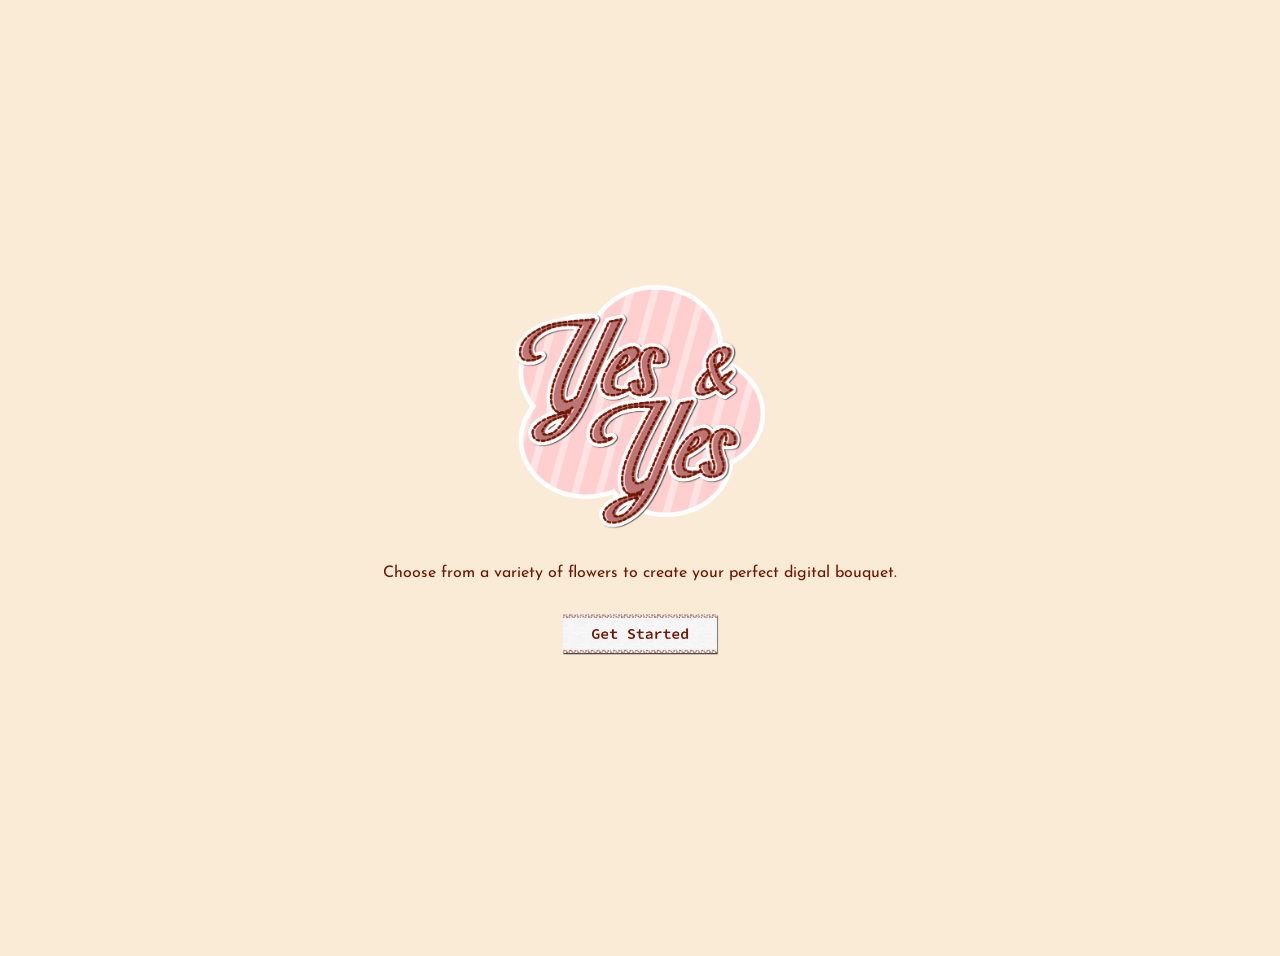
<file: index.html>
<!DOCTYPE html>
<html>
<head>
  <meta name="viewport" content="width=device-width, initial-scale=1.0">
  <title>Digital Bouquet</title>
  <link rel="stylesheet" href="style.css">
</head>

<body class="center">
  <img src="yes.png" alt="Logo" class="logo">

  <p>Choose from a variety of flowers to create your perfect digital bouquet.</p>


  <button class="img-btn" onclick="location.href='flowers.html'">
    <img src="buttons fl-01.png" class="btn-img">
  </button>
</body>
</html>
</file>
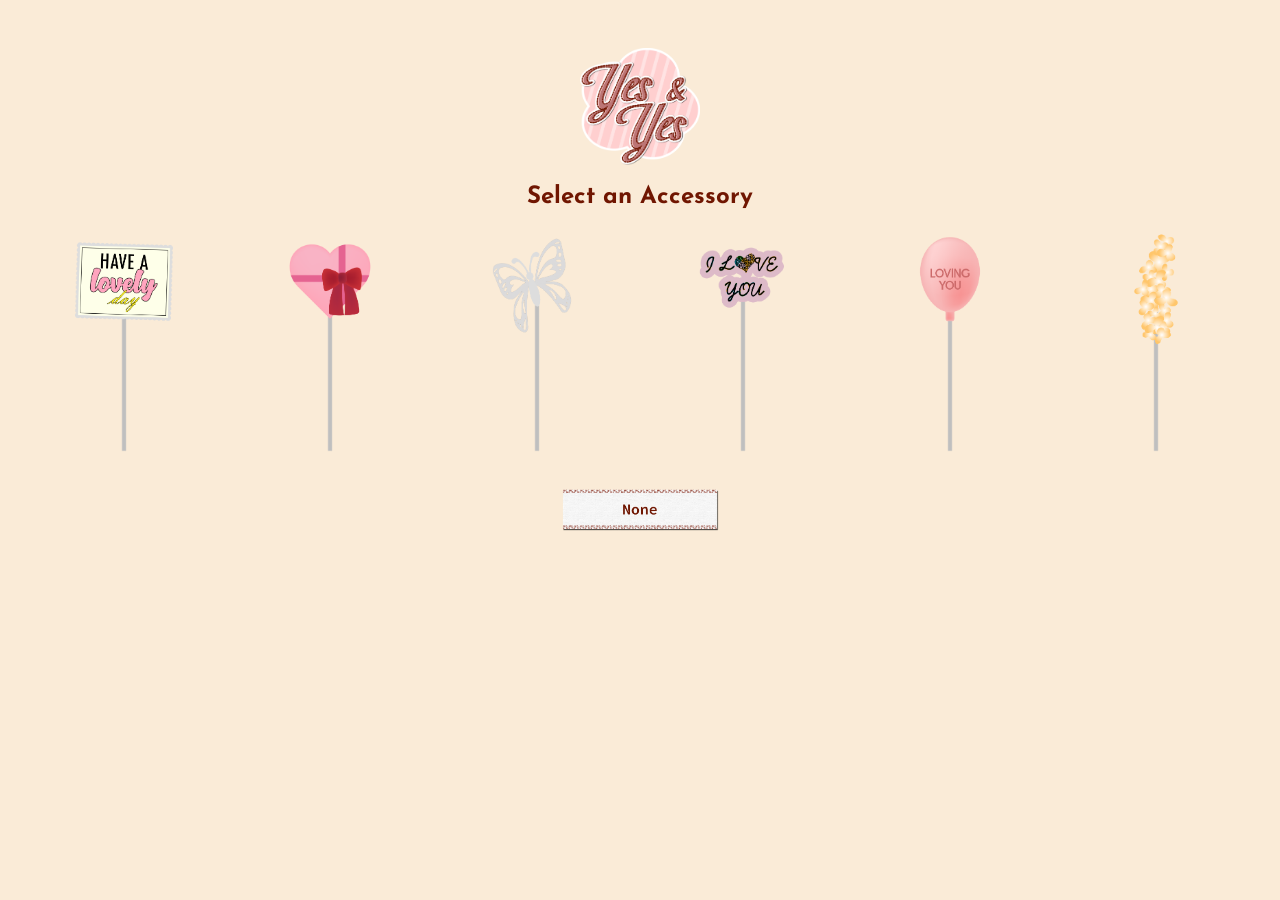
<file: accessories.html>
<!DOCTYPE html>
<html>
<head>
  <meta name="viewport" content="width=device-width, initial-scale=1.0">
  <title>Select Accessory</title>
  <link rel="stylesheet" href="style.css">
</head>
<a href="index.html" class="logo-link">
  <img src="yes.png" alt="Logo" class="site-logo">
</a>
<body>
  <h2>Select an Accessory</h2>

  <div id="accessory-grid" class="accessory-grid">
</div>

  <button class="img-btn" onclick="chooseAccessory('none')">
    <img src="buttons fl-04.png" class="btn-img">
  </button>

  <script src="bouquet.js"></script>
  <script>
    loadAccessoryOptions();
  </script>
</body>
</html>
</file>
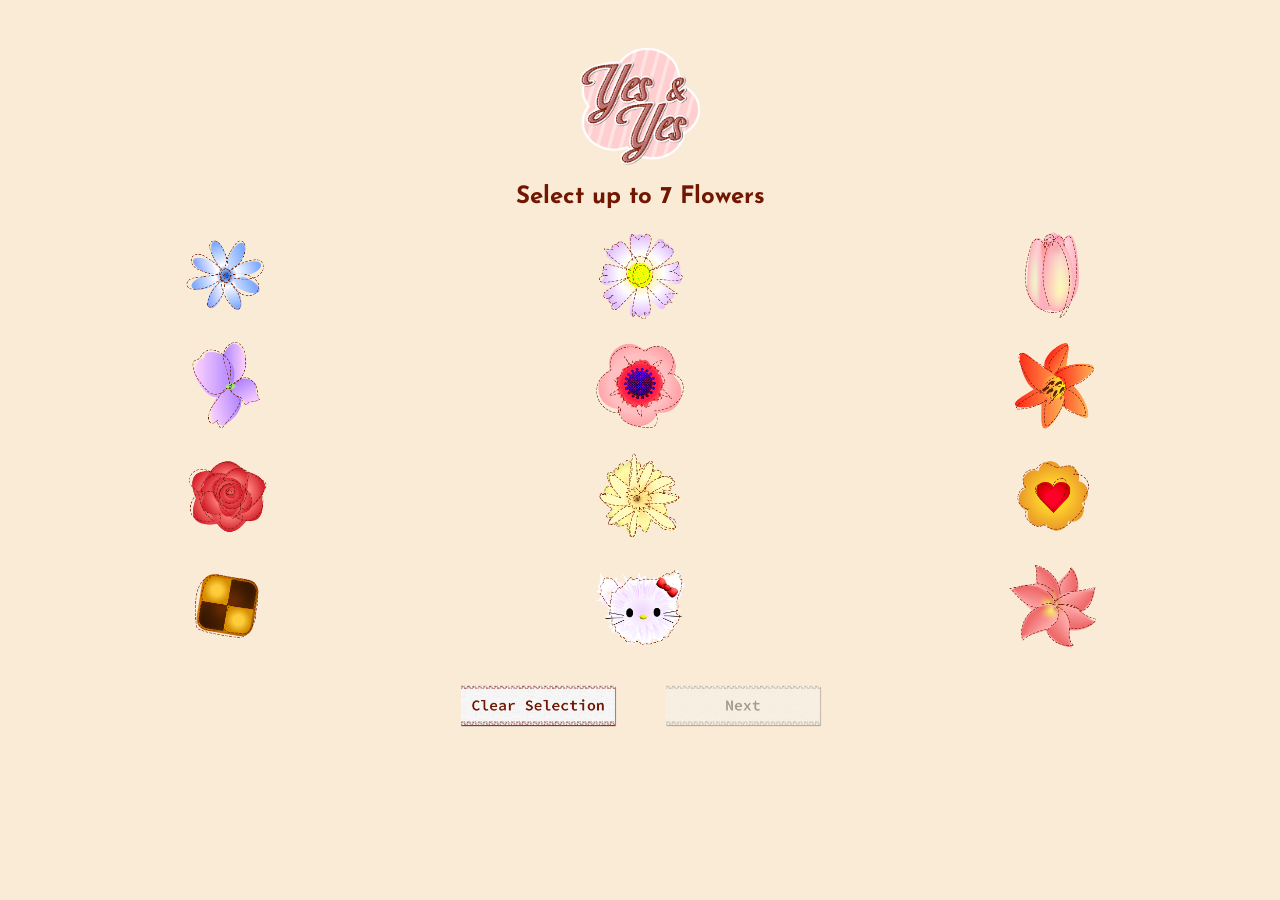
<file: flowers.html>
<!DOCTYPE html>
<html>
<head>
  <meta name="viewport" content="width=device-width, initial-scale=1.0">
  <title>Select Flowers</title>
  <link rel="stylesheet" href="style.css">
</head>
<a href="index.html" class="logo-link">
  <img src="yes.png" alt="Logo" class="site-logo">
</a>

<body>
  <h2>Select up to 7 Flowers</h2>
<script>
  localStorage.removeItem("flowers");
</script>

 <div id="flower-grid" class="grid"></div>

 <button class="img-btn" onclick="clearSelection()">
  <img src="buttons fl-02.png" class="btn-img">
</button>
 
<button id="next-btn" class="img-btn" disabled>
  <img src="buttons fl-03.png" class="btn-img" id="next-img">
</button>


  <script src="bouquet.js"></script>
  <script>
    loadFlowerOptions();
  </script>
</body>
</html>
</file>
<file: style.css>
@import url('https://fonts.googleapis.com/css2?family=Josefin+Sans:wght@300;400;600;700&display=swap');

body {
  font-family: 'Josefin Sans', sans-serif;
  padding: 20px;
  text-align: center;
  color: #701601;
  background-color: antiquewhite;
}

.center {
  display: flex;
  flex-direction: column;
  align-items: center;  
  justify-content: center;
  height: 100vh;
}

.logo {
  width: 250px;     /* adjust size as needed */
  height: auto;
  margin-bottom: 20px;
}
img {
  max-width: 100%;
  height: auto;
}
.container {
  width: 100%;
  max-width: 500px;
  margin: 0 auto;
  padding: 0 15px;
}

.img-btn {
  background: none;
  border: none;
  padding: 0;
  cursor: pointer;
}
.site-logo {
  width: 120px;       /* adjust size */
  height: auto;
  display: block;
  margin: 20px auto;  /* centers the logo */
  cursor: pointer;
}

.logo-link {
  display: block;
  text-align: center;
}

.btn-img {
  width: 60vw;      /* scales with screen width */
  max-width: 200px;
  height: auto;
  display: block;
  transition: 0.2s ease;
}

/* Hover glow */
.img-btn:hover .btn-img {
  filter: drop-shadow(0 0 10px rgba(255, 111, 168, 0.8));
  transform: scale(1.03);
}


/* Disabled state */
.img-btn[disabled] .btn-img {
  opacity: 0.4;              /* faded */
  filter: grayscale(100%);   /* optional grey look */
  pointer-events: none;      /* prevents clicking */
}

/* Hover glow only when enabled */
.img-btn:not([disabled]):hover .btn-img {
  filter: drop-shadow(0 0 10px rgba(255, 111, 168, 0.8));
  transform: scale(1.03);
}


.grid {
  display: grid;
  grid-template-columns: repeat(3, 1fr);
  gap: 15px;
  margin-bottom: 14px;
}
.accessory-grid {
  display: grid;
  grid-template-columns: repeat(auto-fit, minmax(90px, 1fr));
  gap: 15px;
  margin-bottom: 14px;
  width: 100%;
  box-sizing: border-box;
}

.item-btn {
  border: none;
  background: none;
  position: relative;
  cursor: pointer;
}

.item-img {
  width: 90px;
  height: 90px;
  background-size: cover;
}
.accessory-img {
  width: 100%;
  max-width: 120px; /* optional */
  height: auto;
  object-fit: contain;
}

/* Glow hover effect for accessories */
.item-btn:hover .accessory-img {
  filter: drop-shadow(0 0 12px rgba(255, 255, 255, 0.8));
  transform: scale(1.05);
  transition: 0.25s ease;
}

.flower-wrapper {
    position: relative;
}

.badge {
 position: absolute;
  top: 5px;
  right: 5px;
  background: red;
  color: white;
  border-radius: 50%;
  padding: 2px 6px;
  font-size: 12px;
  font-weight: bold;
  display: none; /* Initially hidden */
  z-index: 1;
  pointer-events: none;
}

/* Slow spinning animation */
@keyframes slowspin {
    from { transform: rotate(0deg); }
    to { transform: rotate(360deg); }
}

.spin {
    animation: slowspin 12s linear infinite;
    
}

.bouquet-wrapper {
    position: relative;
    width: 350px;
    height: 600px; /* scaled from 4814px */
    margin: auto;
}

/* Base layer */
.layer {
    position: absolute;
    background-size: contain;
    background-repeat: no-repeat;
}
/* Accessory behind greenery */
.accessory {
    position: absolute;
    width: 167px;     /* scaled from 1086px */
    height: 312px;    /* scaled from 2026px */
    left: 14px;       /* scaled from 89px */
    top: 86px;        /* scaled from 557px */
    transform: rotate(-11.24deg);
    z-index: 1;       /* behind greenery */
}

/* Greenery (scaled) */
.greenery {
    width: 190px;   /* 1236 * 0.154 */
    height: 323px;  /* 2099 * 0.154 */
    left: 81px;     /* 524 * 0.154 */
    top: 237px;     /* 1541 * 0.154 */
   position: absolute;
    z-index: 2;
}
.flower-img {
  width: 22vw;
  max-width: 120px;
  height: auto;
}

.flower-slot {
    position: absolute;
    z-index: 3; /* above greenery */
}

/* Flower slots (scaled positions) */
#slot1 { /* flower-12 */
    width: 112px;
    height: 112px;
    left: 100px;
    top: 263px;
}

#slot2 { /* flower-11 */
    width: 112px;
    height: 112px;
    left: 187px;
    top: 168px;
}

#slot3 { /* flower-8 */
    width: 112px;
    height: 112px;
    left: 25px;
    top: 318px;
}

#slot4 { /* flower-6 */
    width: 112px;
    height: 112px;
    left: 225px;
    top: 280px;
}

#slot5 { /* flower-4 */
    width: 112px;
    height: 112px;
    left: 113px;
    top: 150px;
}

#slot6 { /* flower-3 */
    width: 112px;
    height: 112px;
    left: 19px;
    top: 207px;
}

#slot7 { /* extra slot if user picks 7 flowers */
    width: 112px;
    height: 112px;
    left: 160px;
    top: 350px;
}

#bouquet-preview {
  width: 100%;
  max-width: 400px;
  margin: 0 auto;
  position: relative;
}


.note-tab {
  position: absolute;
  right: -8px;
  top: 0;
  background: #ffd83e;
  padding: 6px 16px;
  border-radius: 8px 0 0 8px;
  cursor: pointer;
}

.note-box {
  display: none;
  position: absolute;
  right: 56px;
  top: 0;
  width: 100%;
  max-width: 200px;
  height: 120px;
  font-size: 14px;
  padding: 10px;
  border: 1px solid #ccc;
  background: white;
  border-radius: 8px;
}

.locked-note {
  background-color: #ececec;
  cursor: not-allowed;
}

@media (max-width: 600px) {

  .btn-img {
    width: 70vw;
    max-width: 250px;
  }

  .site-logo {
    width: 90px;
    margin-top: 10px;
  }

  #bouquet-preview {
    max-width: 320px;
  }

  .flower-img {
    width: 28vw;
    max-width: 100px;
  }
}

@media (max-width: 600px) {
  #note-box {
    max-width: 90%;     /* shrink width */
    height: 90px;       /* shrink height */
    font-size: 16px;    /* smaller text */
    padding: 8px;
  }
}
</file>
